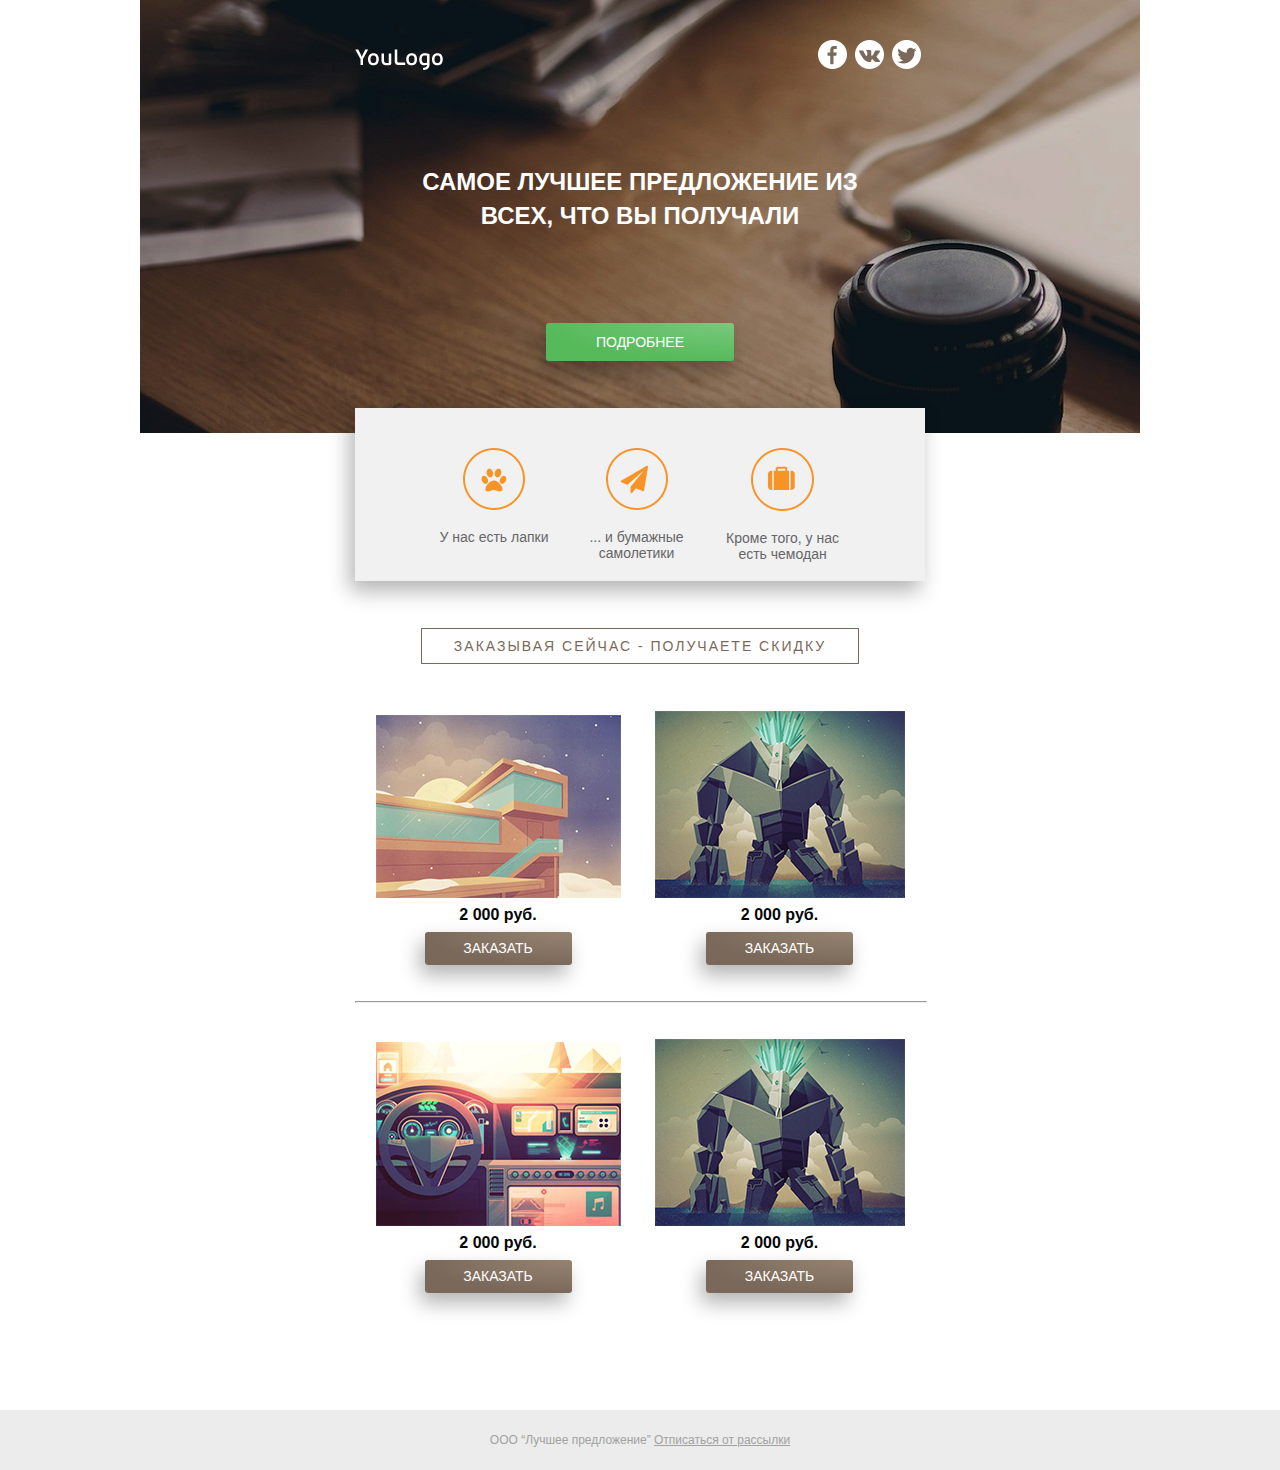
<file: index.html>
<!DOCTYPE html>
<html lang="ru">
<head>
	<link rel="stylesheet" href="css/style.css">
	<meta charset="UTF-8">
</head>
<body>
	<div class="top-bg">
		<div class="top-bg--margin"></div>
		<div class="container">
			<div class="topline">
				<div class="topline__logo">
					<img src="img/logo.png" alt="YouLogo">
				</div>
				<div class="topline__share">
					<a href="#"><img src="img/twit.png" alt="twittier"></a>
					<a href="#"><img src="img/vk.png" alt="vkontakte"></a>
					<a href="#"><img src="img/fb.png" alt="Facebook"></a>
				</div>
			</div>
			<div class="delimiter"></div>
			<div class="title">
				<h1>Самое лучшее предложение
				из всех, что вы получали</h1>
			</div>
			<div class="delimiter"></div>
			<a href="#" class="container--button">Подробнее</a>
			<div class="teasers">
				<div class="teasers--item">
					<img src="img/paw.png" alt="лапки">
					<span>У нас есть лапки</span>
				</div><div class="teasers--item">
					<img src="img/paperAirplane.png" alt="бумажный самолетик">
					<span>... и бумажные
					самолетики</span>
				</div><div class="teasers--item">
					<img src="img/suitcase.png" alt="чемодан">
					<span>Кроме того, у нас
					есть чемодан</span>
				</div>
			</div>
			<div class="container--h2">
				<h2>Заказывая сейчас - получаете скидку</h2>
			</div>
			<div class="goods">
				<div class="goods--item top">
					<img src="img/goods0001.jpg" alt="товар">
					<span>2 000 руб.</span>
					<div class="goods--button">Заказать</div>
				</div>
				<div class="goods--item top">
					<img src="img/goods0002.jpg" alt="товар">
					<span>2 000 руб.</span>
					<a href="#" class="goods--button">Заказать</a>
				</div>
			</div>
			<hr>
			<div class="goods">
				<div class="goods--item bottom">
					<img src="img/goods0003.jpg" alt="товар">
					<span>2 000 руб.</span>
					<div class="goods--button">Заказать</div>
				</div>
				<div class="goods--item bottom">
					<img src="img/goods0002.jpg" alt="товар">
					<span>2 000 руб.</span>
					<a href="#" class="goods--button">Заказать</a>
				</div>
			</div>
		</div>
	</div>
	<div class="footer">
		ООО “Лучшее предложение”
		<a href="#">Отписаться от рассылки</a>
	</div>
</body>
</html>
</file>
<file: css/style.css>
body {
  margin: 0;
  padding: 0 0;
  cursor: default; }

.top-bg {
  background-color: #574943;
  background-image: url(../img/header--bg.jpg);
  min-height: 1410px;
  background-repeat: no-repeat;
  background-size: cover;
  max-width: 1000px;
  margin: 0 auto; }
  .top-bg--margin {
    height: 40px; }

.container {
  max-width: 570px;
  margin: 0 auto;
  padding: 0 15px; }
  .container--button {
    display: block;
    width: 188px;
    height: 38px;
    background-color: #56ba5b;
    margin: 0 auto 47px;
    border-radius: 3px;
    text-transform: uppercase;
    text-decoration: none;
    line-height: 38px;
    text-align: center;
    font-size: 14px;
    color: white;
    font-family: "Arial";
    box-shadow: -5px 10px 20px rgba(0, 0, 0, 0.3);
    background: radial-gradient(farthest-side ellipse at top right, #79c97d, #56ba5b); }
    .container--button:hover {
      box-shadow: 0 0 10px 3px rgba(86, 186, 91, 0.5); }
    .container--button:active {
      background: none;
      background-color: #409c44; }
  .container--h2 {
    text-transform: uppercase;
    margin: 47px auto;
    text-align: center; }
    .container--h2 h2 {
      padding: 0 32px;
      margin: 0;
      font-size: 14px;
      letter-spacing: 2px;
      line-height: 34px;
      color: #7a695a;
      font-family: "Arial";
      font-weight: normal;
      display: inline-block;
      border: solid 1px #7a695a; }

.topline {
  height: 35px; }

.topline__logo {
  width: 50%;
  float: left;
  line-height: 35px; }
  .topline__logo img {
    vertical-align: middle; }

.topline__share {
  width: 50%;
  float: right;
  height: 35px; }
  .topline__share a {
    float: right;
    margin: 0 4px; }

.delimiter {
  height: 90px; }

.title {
  text-align: center;
  padding: 0 4vw; }
  .title h1 {
    padding: 0;
    margin: 0;
    font-size: 24px;
    line-height: 34px;
    color: white;
    font-family: "Arial";
    font-weight: bold;
    text-transform: uppercase; }

.teasers {
  background-color: #f1f1f2;
  text-align: center;
  padding: 40px 0 0;
  box-shadow: -5px 10px 20px rgba(0, 0, 0, 0.3); }
  .teasers--item {
    display: inline-block;
    margin: 0 15px;
    max-width: 116px;
    vertical-align: top; }
    .teasers--item img {
      display: block;
      margin: 0 auto; }
    .teasers--item span {
      font-size: 14px;
      color: #666666;
      font-family: "Arial";
      margin: 19px 0;
      display: block; }

.goods {
  text-align: center; }
  .goods--item {
    text-align: center;
    display: inline-block; }
  .goods--item.top {
    margin: 0 15px 28px; }
  .goods--item.bottom {
    margin: 28px 15px 0; }
  .goods--button, .goods img, .goods span {
    display: block;
    margin: 0 auto; }
  .goods span {
    font-size: 16px;
    line-height: 34px;
    color: #040506;
    font-family: "Arial";
    font-weight: bold; }
  .goods--button {
    text-decoration: none;
    text-transform: uppercase;
    font-size: 14px;
    line-height: 33px;
    color: white;
    font-family: "Arial";
    text-align: center;
    background-color: #7a695a;
    box-shadow: -5px 10px 20px rgba(0, 0, 0, 0.3);
    background: radial-gradient(farthest-side ellipse at top right, #968372, #7a695a);
    border-radius: 3px;
    max-width: 147px;
    cursor: pointer; }
    .goods--button:hover {
      box-shadow: 0 0 10px 3px rgba(122, 105, 90, 0.5); }
    .goods--button:active {
      background: none;
      background-color: #5e5146; }

hr {
  width: 100%;
  size: 1px;
  color: #d5d5d5; }

.footer {
  background-color: #ececec;
  font-size: 12px;
  line-height: 60px;
  color: #a1a1a1;
  font-family: "Arial";
  text-align: center; }
  .footer a {
    color: #a1a1a1; }

/*# sourceMappingURL=style.css.map */
</file>
